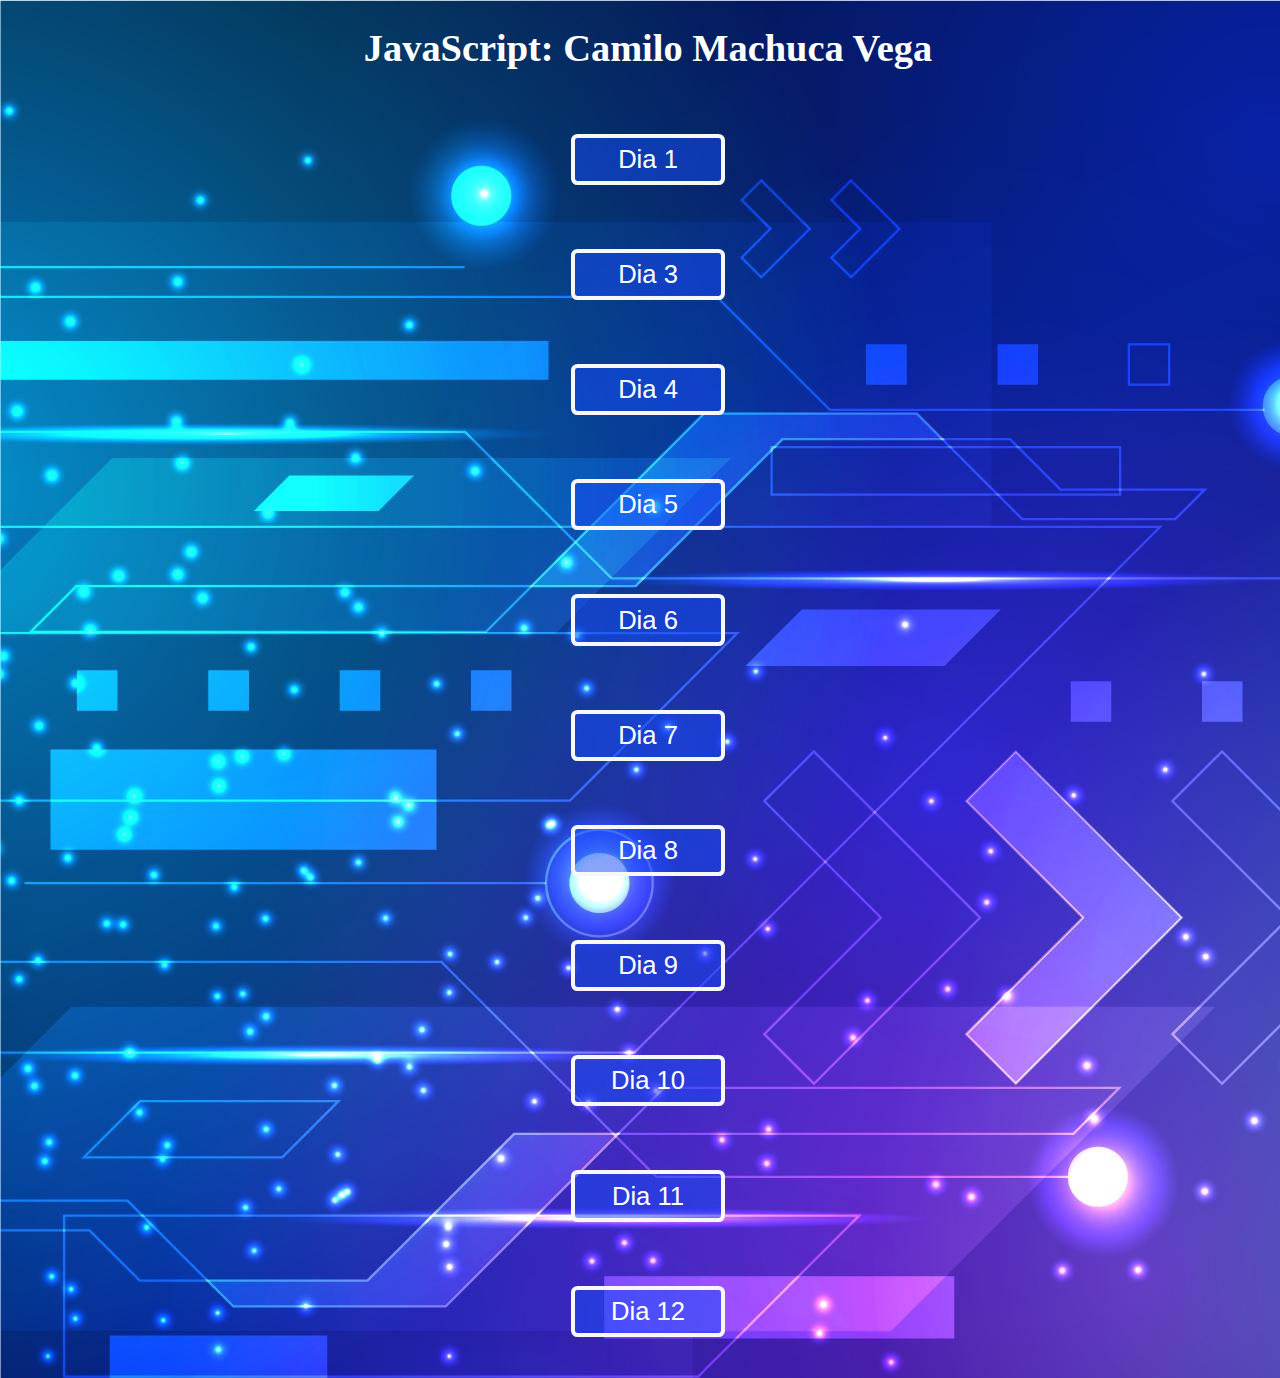
<file: index.html>
<!DOCTYPE html>
<html lang="en">
<head>
    <meta charset="UTF-8">
    <meta name="viewport" content="width=device-width, initial-scale=1.0">
    <title>Document</title>
    <link rel="stylesheet" href="style.css">
</head>
<body>

    <h1 id="Titulo">JavaScript: Camilo Machuca Vega</h1>
    <div class="contenedor">
    <button id="Dia1"><a href="./Dia1/index.html">Dia 1</a></button>
    <button id="Dia3"><a href="./Dia3/index.html">Dia 3</a></button>
    <button id="Dia4"><a href="./Dia4/index.html">Dia 4</a></button>
    <button id="Dia5"><a href="./Dia5/index.html">Dia 5</a></button>
    <button id="Dia6"><a href="./Dia6/index.html">Dia 6</a></button>
    <button id="Dia7"><a href="./Dia7/index.html">Dia 7</a></button>
    <button id="Dia8"><a href="./Dia8/index.html">Dia 8</a></button>
    <button id="Dia9"><a href="./Dia9/index.html">Dia 9</a></button>
    <button id="Dia10"><a href="./Dia10/index.html">Dia 10</a></button>    
    <button id="Dia11"><a href="./Dia11/index.html">Dia 11</a></button>    
    <button id="Dia12"><a href="./Dia12/index.html">Dia 12</a></button>    

    </div>
    <div id="mostrarDatos"></div>
    <div id="mostrarDatosImagen"></div>
    <div id="mostrarDatos3"></div>
    <div id="mostrarDatosImagen3"></div>
    <div id="mostrarDatos4"></div>
    <div id="mostrarDatosImagen4"></div>
    <div id="mostrarDatos5"></div>
    <div id="mostrarDatosImagen5"></div>
    <div id="mostrarDatos6"></div>
    <div id="mostrarDatosImagen6"></div>
    <div id="mostrarDatos7"></div>
    <div id="mostrarDatosImagen7"></div>
    <div id="mostrarDatos8"></div>
    <div id="mostrarDatosImagen8"></div>
    <div id="mostrarDatos9"></div>
    <div id="mostrarDatosImagen9"></div>
    <div id="mostrarDatos10"></div>
    <div id="mostrarDatosImagen10"></div>
    <div id="mostrarDatos11"></div>
    <div id="mostrarDatosImagen11"></div>
    <div id="mostrarDatos12"></div>
    <div id="mostrarDatosImagen12"></div>


</body>
<script src="script.js"></script>
</html>
</file>
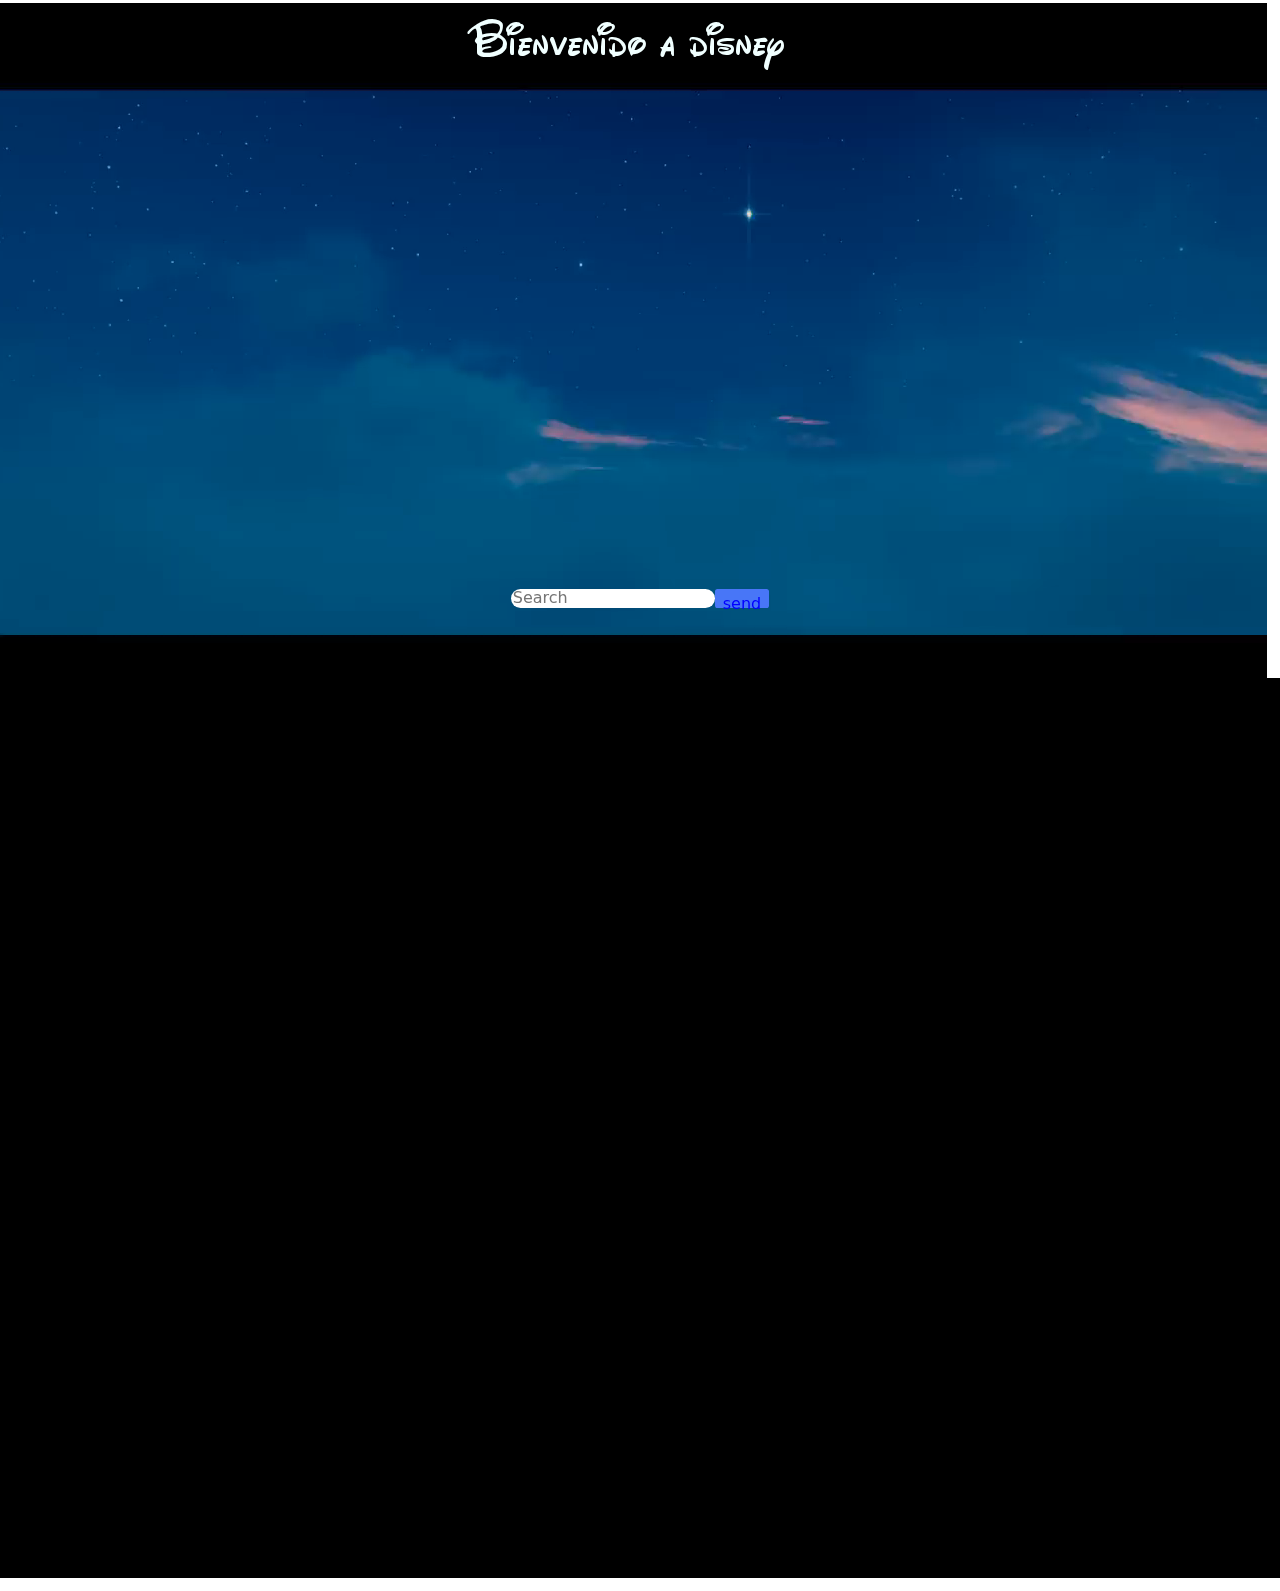
<file: Dia10/index.html>
<!DOCTYPE html>
<html lang="en">
<head>
    <meta charset="UTF-8">
    <meta name="viewport" content="width=device-width, initial-scale=1.0">
    <title>Document</title>
    <link rel="stylesheet" href="style.css">
    <link href="https://cdn.jsdelivr.net/npm/bootstrap@5.3.3/dist/css/bootstrap.min.css" rel="stylesheet" integrity="sha384-QWTKZyjpPEjISv5WaRU9OFeRpok6YctnYmDr5pNlyT2bRjXh0JMhjY6hW+ALEwIH" crossorigin="anonymous">
</head>
<body>
    <div class="contenedor">
        <p id="Titulo">Bienvenido a disney</p>
        <video id="videoo" src="videoplayback.mp4"muted autoplay loop></video>
    </div>
    <div class="contenedor2">
        
        <div class="CuadroBoton">
            <input class="casilla" type="text" placeholder="Search" aria-label="Search" id="idbusqueda">
            <button class="boton1" id="enviar" class="btn btn-outline-info">send </button>
        </div>
        <div  id="datoss"></div>
    </div>
    
    
</body>
<script src="./script.js"></script>
<script src="https://cdn.jsdelivr.net/npm/bootstrap@5.3.3/dist/js/bootstrap.bundle.min.js" integrity="sha384-YvpcrYf0tY3lHB60NNkmXc5s9fDVZLESaAA55NDzOxhy9GkcIdslK1eN7N6jIeHz" crossorigin="anonymous"></script>
</html>
</file>
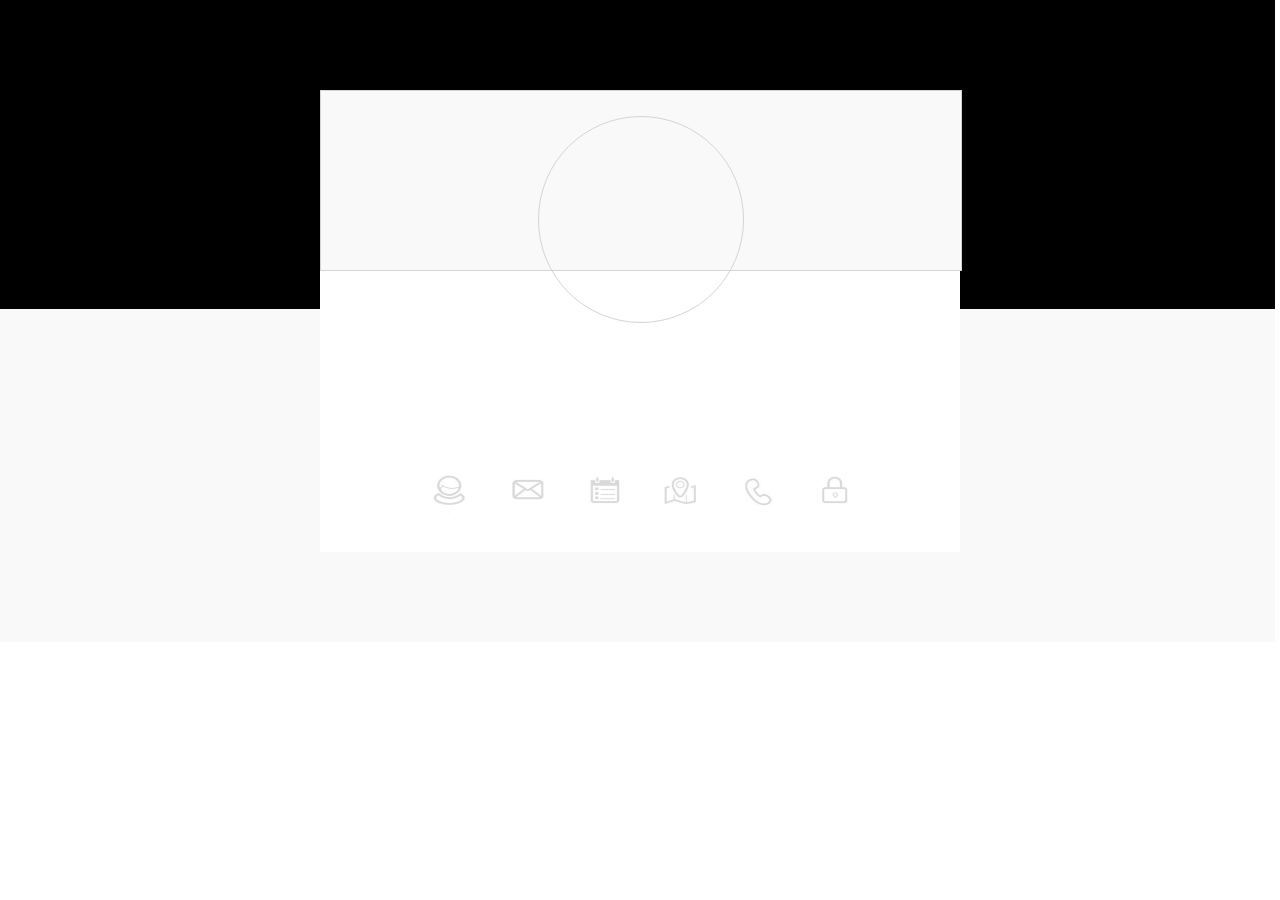
<file: Dia11/index.html>
<!DOCTYPE html>
<html lang="en">
<head>
    <meta charset="UTF-8">
    <meta name="viewport" content="width=device-width, initial-scale=1.0">
    <title>Document</title>
    <link rel="stylesheet" href="style.css">
</head>
<body>
    <div class="contenedorFondo">
    </div>
    <div class="contenedorFond2">
    </div>
    <div class="contenido">
    <div class="contenedor">
        <div class="circuloImagen">
            <div id="imagennn">
            </div>
        </div>
    </div>
    <div class="contenedor2">
        <div id="mostrarDatos"></div>
        <div id="mostrarDatos2"></div>
        <div id="mostrarDatos3"></div>
        <div id="mostrarDatos4"></div>
        <div id="mostrarDatos5"></div>
        <div id="mostrarDatos6"></div>


        <div class="contenidoBotones">
            <div id="boton1">
            <a href="">
            <img id="imagen1" class="imagen" src="./imagenes/Diseño sin título (7).png" alt="">
            </a>
            </div>
            <div id="boton2">
                <a href="">
                <img id="imagen2" class="imagen" src="./imagenes/Diseño sin título (8).png" alt="">
                </a>
            </div>
            <div id="boton3">
                <a href="">
                <img id="imagen3" class="imagen" src="./imagenes/Diseño sin título (9).png" alt="">
                </a>
            </div>
            <div id="boton4">
                <a href="">
                <img id="imagen4" class="imagen" src="./imagenes/Diseño sin título (10).png" alt="">
                </a>
            </div>
            <div id="boton5">
                <a href="">
                <img id="imagen5" class="imagen" src="./imagenes/Diseño sin título (11).png" alt="">
                </a>
            </div>
            <div id="boton6">
                <a href="">
                <img id="imagen6" class="imagen" src="./imagenes/Diseño sin título (6).png" alt="">
                </a>
            </div>



            
        </div>
    </div>
    </div>
    
    
    
</body>
<script src="./script.js"></script>
</html>
</file>
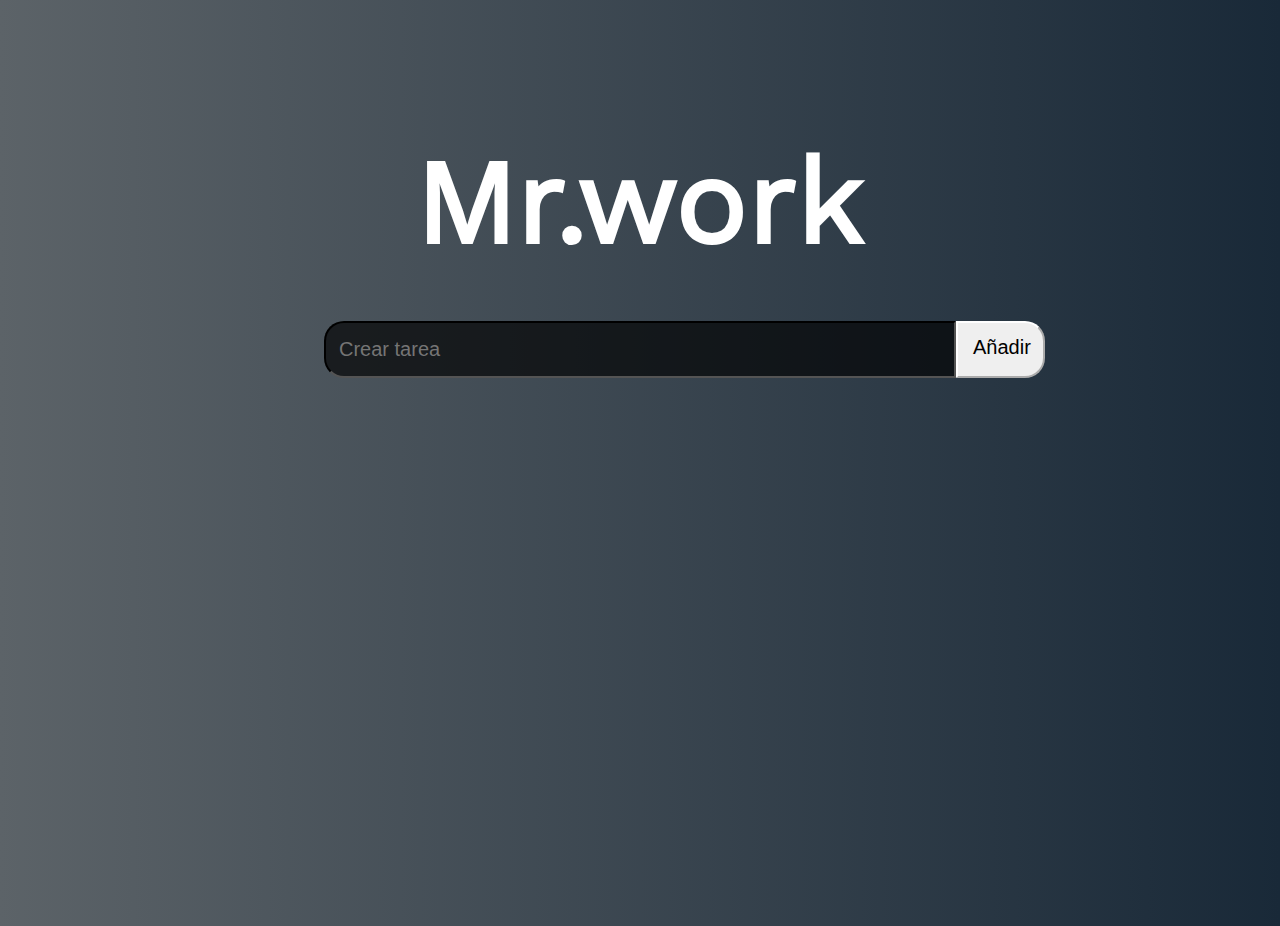
<file: Dia12/index.html>
<!DOCTYPE html>
<html lang="en">
<head>
    <meta charset="UTF-8">
    <meta name="viewport" content="width=device-width, initial-scale=1.0">
    <title>Document</title>
    <link rel="stylesheet" href="style/style.css">
</head>
<body>
    <article class="todito">
        <h1>Mr.work</h1>
        <div class="boton">
            <input type="text" id="taskInput" placeholder="Crear tarea">
            <button id="addTaskButton"> Añadir</button>
        </div>
    </article>
    <article class="opciones">
        
           
            

    </article>
    
</body>
<script src="./js/script.js"></script>
</html>
</file>
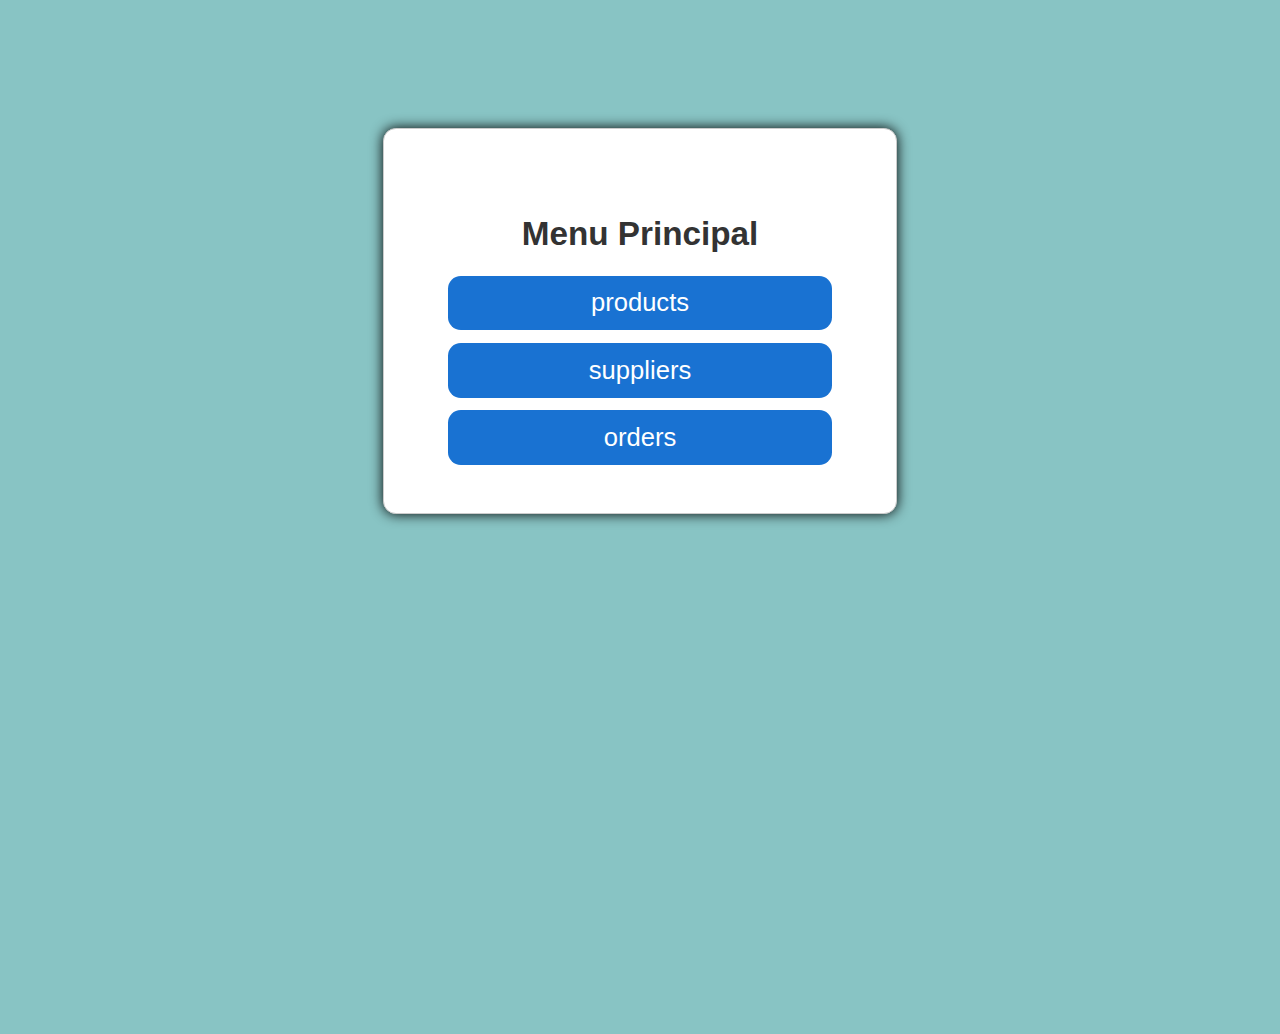
<file: Dia6/index.html>
<!DOCTYPE html>
<html lang="en">

<head>
    <meta charset="UTF-8">
    <meta name="viewport" content="width=device-width, initial-scale=1.0">
    <title>Document</title>
    <link rel="stylesheet" href="style.css">
</head>

<body>

    <div id="menuPrincipal">
        <div id="contenedor1">
            <h1>Menu Principal</h1>
            <button id="button1">products</button>
            <button id="button2">suppliers </button>
            <button id="button3">orders</button>
        </div>
    </div>
    <div id="menuProductsHtml"></div>
    <div id="NuevoProduct">
        <h1 id="titulo">Añadir nuevo Producto</h1>
        <label for="productId">Id:</label>
        <input type="number" id="productId">
        <label for="productName">Nombre:</label>
        <input type="text" id="productName">
        <label for="productCategory">Categoría:</label>
        <input type="text" id="productCategory">
        <label for="productPrice">Precio:</label>
        <input type="number" id="productPrice">
        <label for="productQuantity">Cantidad del producto:</label>
        <input type="number" id="productQuantity">
        <label for="productSupplierId"> Id del proveedor</label>
        <input type="number" id="productSupplierId">
        <button id="Añadirr">Añadir</button>
        <button id="Regresar">Regresar</button>

    </div>
    <div id="EliminarProducto" style="display: none;">
        <h2>Eliminar producto</h2>
        <label for="eliminarId">Ingrese el ID del producto que desea eliminar</label>
        <input type="number" id="eliminarId">
        <button id="Eliminarr">Eliminar</button>
        <button id="RegresarEliminar">Regresar</button>

    </div>
    <div id="output" style="display: none;"></div>
    <button id="RRegresarrr" style="display: none;">Regresar</button>

    <div id="menuSupplierHtml2"></div>
    <div id="NuevoProduct2"style="display:none;" >
        <h1 id="titulo">Añadir nuevo supplier</h1>
        <label for="productId2">Id:</label>
        <input type="number" id="productId2">
        <label for="productName2">Nombre:</label>
        <input type="text" id="productName2">
        <label for="supplierPhone">Phone:</label>
        <input type="text" id="supplierPhone">
        <label for="supplierEmail">Email:</label>
        <input type="text" id="supplierEmail">
        <label for="supplierAddres">Addres:</label>
        <input type="text" id="supplierAddres">
        <button id="Añadirr2">Añadir</button>
        <button id="Regresar2">Regresar</button>

    </div>
    <div id="EliminarProducto2" style="display: none;">
        <h2>Eliminar Supplier</h2>
        <label for="eliminarId2">Ingrese el ID del supplier que desea eliminar</label>
        <input type="number" id="eliminarId2">
        <button id="Eliminarr2">Eliminar</button>
        <button id="RegresarEliminar2">Regresar</button>

    </div>
    <div id="output2" style="display: none;"></div>
    <button id="RRegresarrr2" style="display: none;">Regresar</button>

    <div id="menuSupplierHtml3"></div>
    <div id="NuevoProduct3"style="display:none;" >
        <h1 id="titulo">Añadir nuevo orders</h1>
        <label for="productId3">Order Id:</label>
        <input type="number" id="productId3">
        <label for="OrdersProductID">Product ID:</label>
        <input type="number" id="OrdersProductID">
        <label for="OrdersQuantity">Quantity:</label>
        <input type="number" id="OrdersQuantity">
        <label for="OrdersData">'Order Data:</label>
        <input type="text" id="OrdersData">
        <label for="OrdersStatus">Status:</label>
        <input type="text" id="OrdersStatus">
        <button id="Añadirr3">Añadir</button>
        <button id="Regresar3">Regresar</button>

    </div>
    <div id="EliminarProducto3" style="display: none;">
        <h2>Eliminar orders</h2>
        <label for="eliminarId3">Ingrese el ID del orders que desea eliminar</label>
        <input type="number" id="eliminarId3">
        <button id="Eliminarr3">Eliminar</button>
        <button id="RegresarEliminar3">Regresar</button>

    </div>
    <div id="output3" style="display: none;"></div>
    <button id="RRegresarrr3" style="display: none;">Regresar</button>
    
    
    
    




</body>
<script src="./script.js"></script>

</html>
</file>
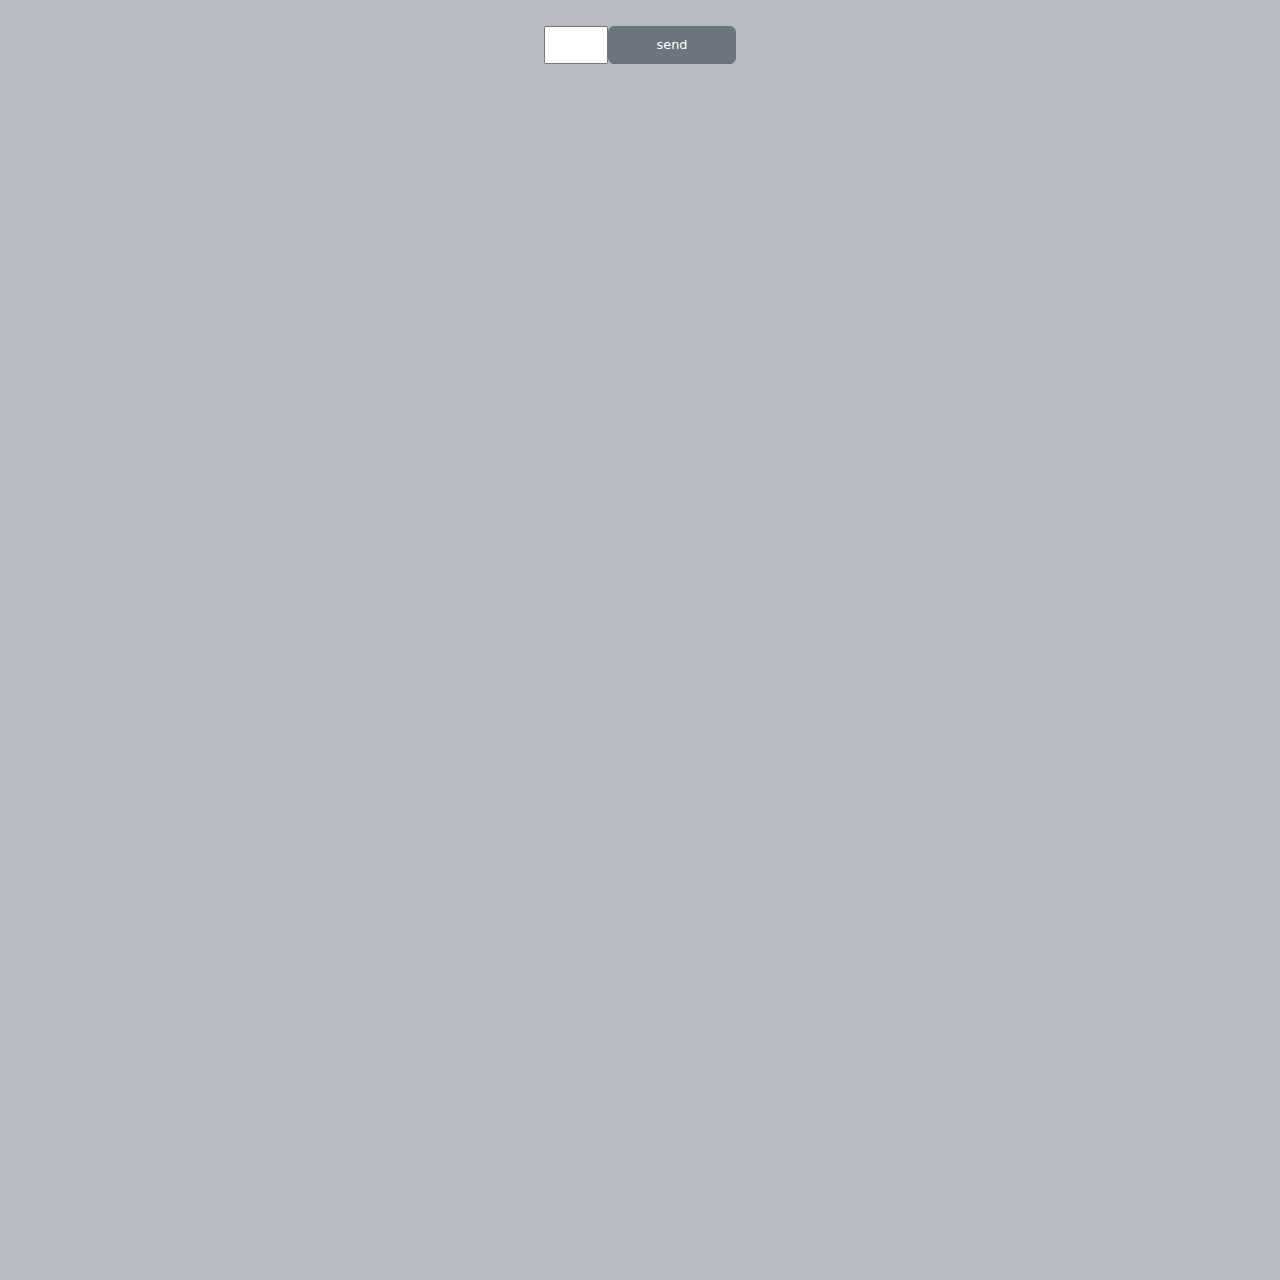
<file: Dia7/index.html>
<!DOCTYPE html>
<html lang="en">

<head>
    <meta charset="UTF-8">
    <meta name="viewport" content="width=device-width, initial-scale=1.0">
    <title>Document</title>
    <link rel="stylesheet" href="style.css">
    <link href="https://cdn.jsdelivr.net/npm/bootstrap@5.3.3/dist/css/bootstrap.min.css" rel="stylesheet"
        integrity="sha384-QWTKZyjpPEjISv5WaRU9OFeRpok6YctnYmDr5pNlyT2bRjXh0JMhjY6hW+ALEwIH" crossorigin="anonymous">
</head>

<body>
    <div class="contenedor">
        <div class="CuadroBoton">
            <input class="casilla" type="text" id="idbusqueda">
            <button class="btn btn-secondary" id="enviar">send </button>
        </div>
        <div id="datoss" >
            
        </div>
        
    </div>
    
</body>
<script src="https://cdn.jsdelivr.net/npm/bootstrap@5.3.3/dist/js/bootstrap.bundle.min.js"
    integrity="sha384-YvpcrYf0tY3lHB60NNkmXc5s9fDVZLESaAA55NDzOxhy9GkcIdslK1eN7N6jIeHz"
    crossorigin="anonymous"></script>
<script src="./script.js"></script>

</html>
</file>
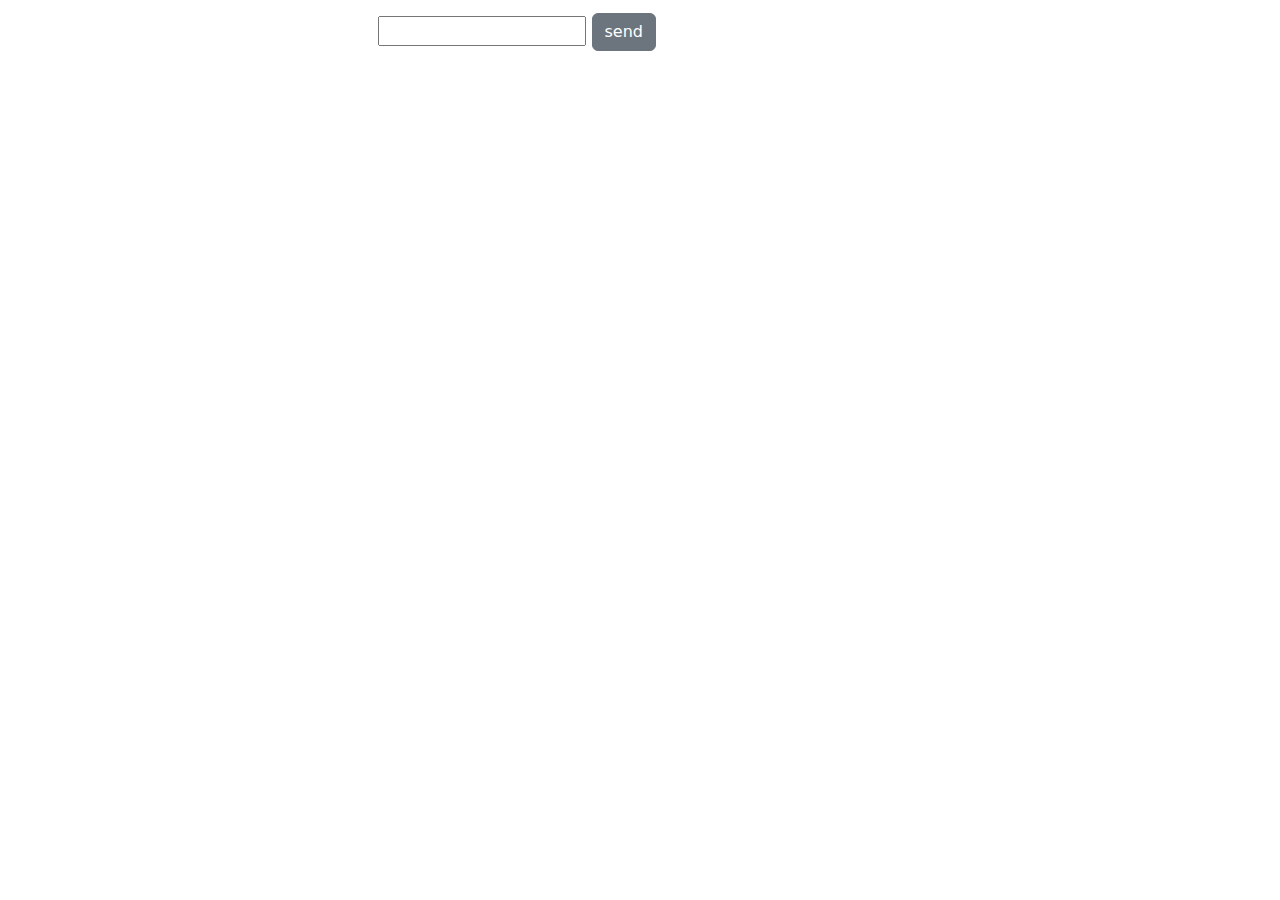
<file: Dia8/index.html>
<!DOCTYPE html>
<html lang="en">
<head>
    <meta charset="UTF-8">
    <meta name="viewport" content="width=device-width, initial-scale=1.0">
    <title>Document</title>
    <link rel="stylesheet" href="style.css">
    <link href="https://cdn.jsdelivr.net/npm/bootstrap@5.3.3/dist/css/bootstrap.min.css" rel="stylesheet" integrity="sha384-QWTKZyjpPEjISv5WaRU9OFeRpok6YctnYmDr5pNlyT2bRjXh0JMhjY6hW+ALEwIH" crossorigin="anonymous">
</head>
<body>
    <div class="container">
        <div class="CuadroBoton">
            <input class="casilla" type="text" id="idbusqueda">
            <button class="btn btn-secondary" id="enviar">send </button>
        </div>
    <div id="datoss" ></div>
    </div>
    
    
</body>
<script src="https://cdn.jsdelivr.net/npm/bootstrap@5.3.3/dist/js/bootstrap.bundle.min.js" integrity="sha384-YvpcrYf0tY3lHB60NNkmXc5s9fDVZLESaAA55NDzOxhy9GkcIdslK1eN7N6jIeHz" crossorigin="anonymous"></script>
<script src="./script.js"></script>
</html>
</file>
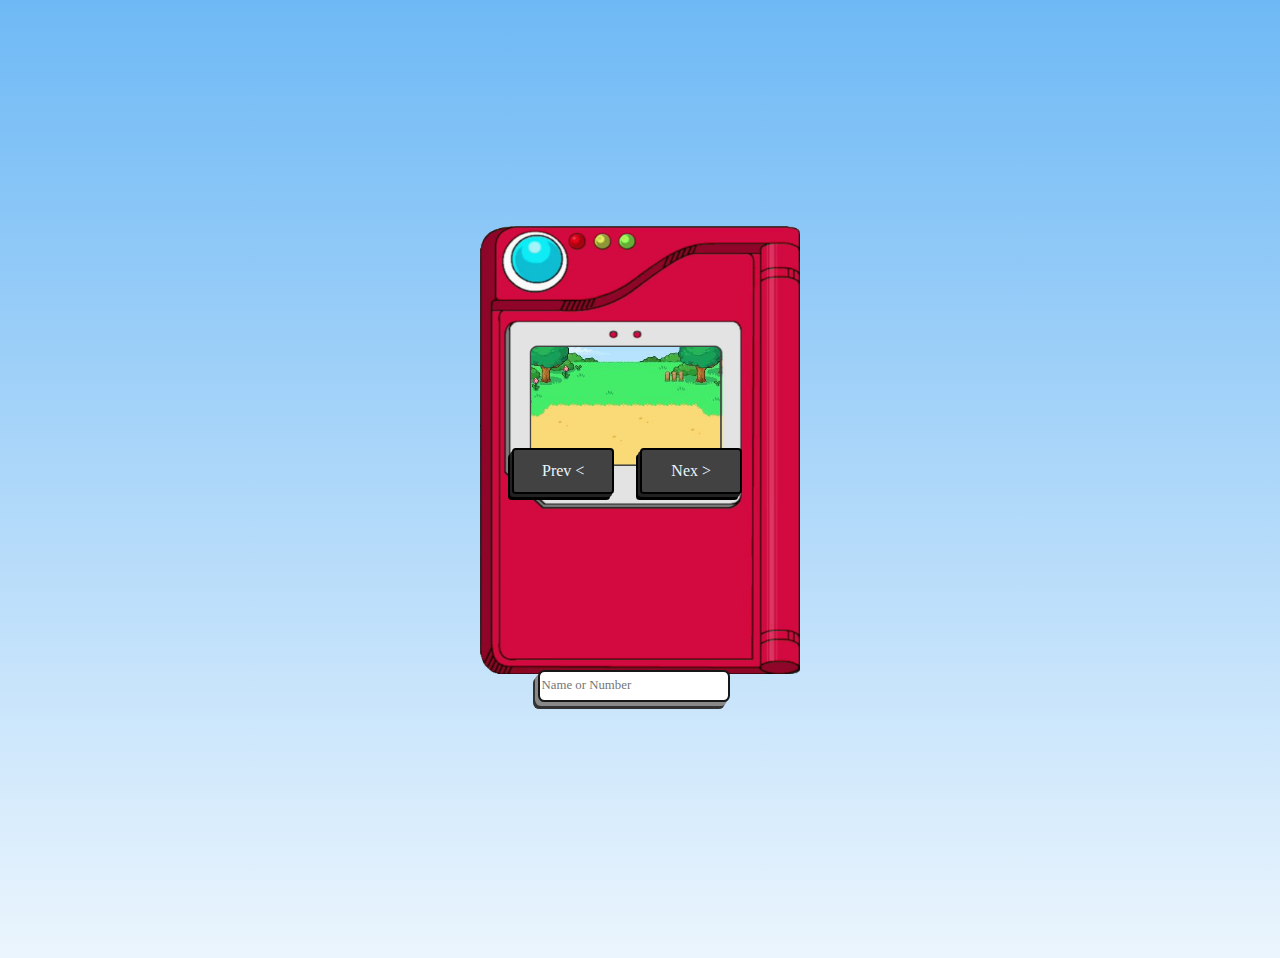
<file: Dia9/index.html>
<!DOCTYPE html>
<html lang="en">
<head>
    <meta charset="UTF-8">
    <meta name="viewport" content="width=device-width, initial-scale=1.0">
    <title>Document</title>
    <link href="https://cdn.jsdelivr.net/npm/bootstrap@5.3.3/dist/css/bootstrap.min.css" rel="stylesheet" integrity="sha384-QWTKZyjpPEjISv5WaRU9OFeRpok6YctnYmDr5pNlyT2bRjXh0JMhjY6hW+ALEwIH" crossorigin="anonymous">
    <link rel="stylesheet" href="style.css">
</head>
<body>

    <div class="contenedor">
    <img id="imagen" src="./pokedex.png" alt="">
    <div class="contenedorboton">
    <button id="anterior" >Prev <</button> 
    <button id="siguiente" >Nex > </button>    </div>
    </div>

    <div id="datoss"></div>
    <input  class="casilla" type="number" id="idbusqueda" placeholder="Name or Number">
    
    
    

</body>
<script src="https://cdn.jsdelivr.net/npm/bootstrap@5.3.3/dist/js/bootstrap.bundle.min.js" integrity="sha384-YvpcrYf0tY3lHB60NNkmXc5s9fDVZLESaAA55NDzOxhy9GkcIdslK1eN7N6jIeHz" crossorigin="anonymous"></script>
<script src="./script.js"></script>
</html>
</file>
<file: style.css>
body{
    background-image: url(imagenes/6106991.jpg);
    width: 100vw;
    height: 105vw;
}
button{
    border-radius: 0.5vw;
    background-color: rgba(24, 76, 245, 0.514);
    width: 12vw;
    height: 4vw;
    color: brown;
    font-size: 2vw;
    border:solid 4px rgb(247, 247, 247) ;
    font-family: 'Gill Sans', 'Gill Sans MT', Calibri, 'Trebuchet MS', sans-serif;
}
button:hover{
    width: 15vw;
    height: 5vw;
    background-color: rgba(5, 32, 119, 0.845);

}
.contenedor{
    position: relative;

    margin: 5vw;
    display: flex;
    text-align: center;
    align-items: center;
    gap: 5vw;
    flex-direction: column;
    
}
#Titulo{
    position: relative;
    color: white;
    font-size: 3vw;
    text-align: center;
    font-family: Georgia, 'Times New Roman', Times, serif;
    animation: tituloo 2s infinite;
}
@keyframes tituloo{
    0%,20%,50%,80%,100%{
        transform: translateY(0);
    }
    40%{
        transform: translateY(-20px);
    }
    60%{
        transform: translateY(-10px);
    }
}
a{
    text-decoration-line: none;
    color: #fff;

    
}
#imagen1{
    position: relative;
    left: 10vw;
    width: 15vw;
    height: 10vw;
    border-radius: 1vw;
    border: 4px solid rgba(24, 76, 245, 0.826);
    animation: imaagen 2s forwards;


}
#mostrarDatos{
    display: flex;
    flex-direction: column;
    position: absolute;
    left: 61vw;
    width: 38vw;
    height: 6vw;
    top: 9vw;
    overflow: hidden;
    border: 3px solid rgba(24, 76, 245, 0.826);
    background-color: rgb(31, 58, 147);
    transform: skew(20deg);
    
}
#mostrarDatosImagen{
    display: flex;
    flex-direction: column;
    position: absolute;
    left: 15vw;
    width: 30vw;
    height: 10vw;
    top: 7vw;
    overflow: hidden;
    
}


@keyframes imaagen{
    0%{
        transform: translateX(-100%);
        opacity: 0;
    }
    100%{
        transform: translateX(0);
        opacity: 1;
    }
}
#Texto{
    color: white;
    font-size: 1.5vw;
    font-family:  'Open Sans', 'Helvetica Neue', sans-serif;
    animation: texxto 2s forwards;
}
@keyframes texxto{
    0%{
        transform: translateX(100%);
        opacity: 0;
    }
    100%{
        transform: translateX(0);
        opacity: 1;
    }
}

#mostrarDatos3{
    display: flex;
    flex-direction: column;
    position: absolute;
    left: 61vw;
    width: 38vw;
    height: 6vw;
    top: 18vw;
    overflow: hidden;
    border: 3px solid rgba(24, 76, 245, 0.826);
    background-color: rgb(31, 58, 147);
    transform: skew(20deg);
}
#mostrarDatosImagen3{

    display: flex;
    flex-direction: column;
    position: absolute;
    left: 15vw;
    width: 30vw;
    height: 10vw;
    top: 16vw;
    overflow: hidden;
    
}
#mostrarDatos3 #Texto{
    color: white;
}
#mostrarDatos4{
    display: flex;
    flex-direction: column;
    position: absolute;
    left: 61vw;
    width: 38vw;
    height: 6vw;
    top: 27vw;
    overflow: hidden;
    border: 3px solid rgba(24, 76, 245, 0.826);
    background-color: rgb(31, 58, 147);
    transform: skew(20deg);
    
}
#mostrarDatosImagen4{

    display: flex;
    flex-direction: column;
    position: absolute;
    left: 15vw;
    width: 30vw;
    height: 10vw;
    top: 25vw;
    overflow: hidden;
    
}
#mostrarDatos4 #Texto{
    color: white;
}
#mostrarDatos5{
    display: flex;
    flex-direction: column;
    position: absolute;
    left: 61vw;
    width: 38vw;
    height: 6vw;
    top: 36.5vw;
    overflow: hidden;
    border: 3px solid rgba(24, 76, 245, 0.826);
    background-color: rgb(31, 58, 147);
    transform: skew(20deg);
    
}
#mostrarDatosImagen5{

    display: flex;
    flex-direction: column;
    position: absolute;
    left: 15vw;
    width: 30vw;
    height: 10vw;
    top: 34vw;
    overflow: hidden;
    
}
#mostrarDatos6{
    display: flex;
    flex-direction: column;
    position: absolute;
    left: 61vw;
    width: 38vw;
    height: 6vw;
    top: 45.2vw;
    overflow: hidden;
    border: 3px solid rgba(24, 76, 245, 0.826);
    background-color: rgb(31, 58, 147);
    transform: skew(20deg);

}
#mostrarDatosImagen6{
    display: flex;
    flex-direction: column;
    position: absolute;
    left: 15vw;
    width: 30vw;
    height: 10vw;
    top: 43.5vw;
    overflow: hidden;
    
}
#mostrarDatos7{
    display: flex;
    flex-direction: column;
    position: absolute;
    left: 61vw;
    width: 38vw;
    height: 6vw;
    top: 54vw;
    overflow: hidden;
    border: 3px solid rgba(24, 76, 245, 0.826);
    background-color: rgb(31, 58, 147);
    transform: skew(20deg);
    
}
#mostrarDatosImagen7{

    display: flex;
    flex-direction: column;
    position: absolute;
    left: 15vw;
    width: 30vw;
    height: 10vw;
    top: 53vw;
    overflow: hidden;
    
}
#mostrarDatos8{
    display: flex;
    flex-direction: column;
    position: absolute;
    left: 61vw;
    width: 38vw;
    height: 6vw;
    top: 63vw;
    overflow: hidden;
    border: 3px solid rgba(24, 76, 245, 0.826);
    background-color: rgb(31, 58, 147);
    transform: skew(20deg);
    
}
#mostrarDatosImagen8{
    
    display: flex;
    flex-direction: column;
    position: absolute;
    left: 15vw;
    width: 30vw;
    height: 10vw;
    top: 61vw;
    overflow: hidden;
    
}
#mostrarDatos9{
    display: flex;
    flex-direction: column;
    position: absolute;
    left: 61vw;
    width: 38vw;
    height: 6vw;
    top: 72.5vw;
    overflow: hidden;
    border: 3px solid rgba(24, 76, 245, 0.826);
    background-color: rgb(31, 58, 147);
    transform: skew(20deg);
    
}
#mostrarDatosImagen9{

    display: flex;
    flex-direction: column;
    position: absolute;
    left: 15vw;
    width: 30vw;
    height: 10vw;
    top: 70vw;
    overflow: hidden;
    
}
#mostrarDatos10{
    display: flex;
    flex-direction: column;
    position: absolute;
    left: 61vw;
    width: 38vw;
    height: 6vw;
    top: 81vw;
    overflow: hidden;
    border: 3px solid rgba(24, 76, 245, 0.826);
    background-color: rgb(31, 58, 147);
    transform: skew(20deg);
    
}
#mostrarDatosImagen10{

    display: flex;
    flex-direction: column;
    position: absolute;
    left: 15vw;
    width: 30vw;
    height: 10vw;
    top: 79vw;
    overflow: hidden;
    
}
#mostrarDatos11{
    display: flex;
    flex-direction: column;
    position: absolute;
    left: 61vw;
    width: 38vw;
    height: 6vw;
    top: 90vw;
    overflow: hidden;
    border: 3px solid rgba(24, 76, 245, 0.826);
    background-color: rgb(31, 58, 147);
    transform: skew(20deg);
    
}
#mostrarDatosImagen11{

    display: flex;
    flex-direction: column;
    position: absolute;
    left: 15vw;
    width: 30vw;
    height: 10vw;
    top: 88vw;
    overflow: hidden;
    
}
#mostrarDatos12{
    display: flex;
    flex-direction: column;
    position: absolute;
    left: 61vw;
    width: 38vw;
    height: 6vw;
    top: 99vw;
    overflow: hidden;
    border: 3px solid rgba(24, 76, 245, 0.826);
    background-color: rgb(31, 58, 147);
    transform: skew(20deg);
    
}
#mostrarDatosImagen12{

    display: flex;
    flex-direction: column;
    position: absolute;
    left: 15vw;
    width: 30vw;
    height: 10vw;
    top: 97vw;
    overflow: hidden;
    
}
</file>
<file: Dia10/style.css>
@font-face {
    font-family: fuente;
    src: url(waltograph42.ttf);
}

.contenedor{
    position: relative;
    top: -6vw;
    margin: -1vw;
    background-size: cover;
    background-repeat: no-repeat;
    width: 100vw;
    height: 55vw;
}
.CuadroBoton{
    border-radius: 2vw;
    display: flex;
    justify-content: center;
    position: relative;
    top: -7vw;
    height: 1.5vw;

}
#datoss{
    font-size: 2vw;
    color: aliceblue ;
    display: flex;
    align-items: center;
    justify-content: center;
    flex-direction: column;
    font-family: fuente;
    position: relative;
    left: 30vw;
    top: 6vw;
    height: 34vw;
    
}
#imagen{
    width: 30vw;
    height: 30vw;
    mask-image: linear-gradient(
        black 80%, 
        transparent
    );
    border-radius: 1vw;
}

.boton1{
    background-color: rgb(72, 118, 247);
    border: 2px solid rgb(72, 118, 247);
    border-radius: 0.2vw;
    color: blue;
}
.casilla{
    border-radius: 1vw;
    border:azure;
}
.contenedor2{
    width: 100vw;
    height:100vh;
    background-color: black;
    
}
#videoo{
    width: 100%;
}
#Titulo{
    color: azure;
    font-size: 4vw;
    font-family: fuente;
    display: flex;
    justify-content: center;
    position: relative;
    top: 7vw;
    
}
#Idd{
    position: relative;
    left: -50vw;
    top: -30vw;
}
#Personajes{
    position: relative;
    left: -50vw;
    top: -30vw;
}
#Create{
    position: relative;
    left: -50vw;
    top: -30vw;
}
#VideoGames{
    position: relative;
    left: -50vw;
    top: -30vw;
}
#Cortos{
    position: relative;
    left: -50vw;
    top: -30vw;
}
</file>
<file: Dia11/style.css>
@font-face {
    font-family: fuente;
    src: url(./imagenes/accord-alternate-regular.otf);
}

.contenedor{
    display: flex;
    justify-content: center;
    background-color: #f9f9f9;
    width: 50vw;
    border: solid 1px #d4d4d4;
    height: 14vw;
}
.contenedor2{
    background-color:#fff;
    width: 50vw;
    height: 22vw;
}
.circuloImagen{
    display: flex;
    justify-content: center;
    text-align: center;
    border-radius: 50vw;
    width: 16vw;
    height: 16vw;
    border: solid 1px #d4d4d4;
    position: relative;
    top: 2vw;
    

}
.contenedorFondo{
    width: 100vw;
    height: 25.5vw;
    background-color: black;
    margin: -1vw;
}
.contenedorFond2{
    position: relative;
    width: 100vw;
    height: 26vw;
    background-color: #f9f9f9;
    margin: -1vw;
}
.contenido{
    position: absolute;
    left: 25vw;
    top: 7vw;
}

.imagen{
    position: relative;
    top: 0.4vw;
    width: 4.2vw;
    height: 7.5vw;
    transition: 0.5s;
}
.imagenVerde{
    position: relative;
    top: -3vw;
    width: 4.2vw;
    height: 7.5vw;
}


.contenidoBotones{
    display: flex;
    position: relative;
    align-items: center;
    justify-content: center;
    top: 15vw;
    gap: 2vw;
}
#boton1{
    height: 4vw;
    width: 4vw;
    overflow: hidden;
}
#boton2{
    height: 4vw;
    width: 4vw;
    overflow: hidden;
}
#boton3{
    height: 3.7vw;
    width: 4vw;
    overflow: hidden;
}
#boton4{
    height: 4vw;
    width: 4vw;
    overflow: hidden;
}
#boton5{
    height: 4vw;
    width: 4vw;
    overflow: hidden;
}
#boton6{
    height: 4vw;
    width: 4vw;
    overflow: hidden;
}
#mostrarDatos{
    overflow: hidden;
    display: flex;
    text-align: center;
    flex-direction: column;
    top: 18vw;
    position: absolute;
    width: 50vw;
    height: 7vw;
    font-size: 1.5vw;
    font-family: fuente;
}
#mostrarDatos b{
    font-size: 2vw;
    font-family: fuente;

}
#mostrarDatos2{
    overflow: hidden;
    display: flex;
    text-align: center;
    flex-direction: column;
    top: 18vw;
    position: absolute;
    width: 50vw;
    height: 7vw;
    font-size: 1.5vw;
    font-family: fuente;

}
#mostrarDatos2 b{
    font-size: 2vw;
    font-family: fuente;

}
#mostrarDatos3{
    overflow: hidden;
    display: flex;
    text-align: center;
    flex-direction: column;
    top: 18vw;
    position: absolute;
    width: 50vw;
    height: 7vw;
    font-size: 1.5vw;
    font-family: fuente;

}
#mostrarDatos3 b{
    font-size: 2vw;
    font-family: fuente;

}
#mostrarDatos4{
    overflow: hidden;
    display: flex;
    text-align: center;
    flex-direction: column;
    top: 18vw;
    position: absolute;
    width: 50vw;
    height: 7vw;
    font-size: 1.5vw;
    font-family: fuente;

}
#mostrarDatos4 b{
    font-size: 2vw;
    font-family: fuente;

}
#mostrarDatos5{
    overflow: hidden;
    display: flex;
    text-align: center;
    flex-direction: column;
    top: 18vw;
    position: absolute;
    width: 50vw;
    height: 7vw;
    font-size: 1.5vw;
    font-family: fuente;

}
#mostrarDatos5 b{
    font-size: 2vw;
    font-family: fuente;

}
#mostrarDatos6{
    overflow: hidden;
    display: flex;
    text-align: center;
    flex-direction: column;
    top: 18vw;
    position: absolute;
    width: 50vw;
    height: 7vw;
    font-size: 1.5vw;
    font-family: fuente;

}
#mostrarDatos6 b{
    font-size: 2vw;
    font-family: fuente;

}
#imagennn{
    position: relative;
    top: 1.5%;
    border-radius: 50vw;
    width: 15vw;
    height: 15vw;
}
p{
    color: #999999;
}
</file>
<file: Dia12/style/style.css>
@font-face {
    font-family: "titulo";
    src: url(../storage/font/WorkSans-Regular.ttf);
}
*{
    padding: 0;
    margin: 0;
    box-sizing: border-box;
}
body{
    background: linear-gradient(to right, #5c6368, #192938);
}

h1{
    margin-top: 130px;
    margin-bottom: 50px;
    color: white;
    font-family: "titulo", sans-serif;
    font-size: 120px;
}

.todito{
    display: flex;
    flex-direction: column;
    align-items: center;
    height: 40vh;
    width: 100%;
}
input{
    position: relative;
    font-size: 20px;
    color: white;
    border-color: black;
    background-color: rgba(0,0,0,0.66);
    border-top-left-radius: 20px;
    border-bottom-left-radius: 20px;
    padding-top: 15px;
    padding-bottom: 15px;
    padding-left: 13px;
    padding-right: 350px;
}
button{
    position: absolute;
    font-size: 20px;
    border-color: white;
    border-top-right-radius: 20px;
    border-bottom-right-radius: 20px;
    padding-top: 13px;
    padding-bottom: 17px;
    padding-left: 15px;
    padding-right: 12px;
}
.terminado img{
    margin-left: 20px;
    margin-right: 10px;
    width: 20px;
}

.capsulanegativa{
    padding-top: 3px;
    padding-bottom: 3px;
    padding-left: 5px;
    padding-right: 5px;
    display: flex;
    color: white;
    background-color: black;
    border-radius: 30px;
    max-width: 80%;


}
.botonesnegativo{
    display: flex;
}
.opciones{
    gap: 20px;
    margin-top: 70px;
    overflow-y: scroll;
    height: calc(84vh - 260px);
    display: flex;
    flex-direction: column;
    align-items: center;

}
.terminadonegativo img{
    width: 50px;
    background-color: white;
    border-radius: 100%;
    margin-right: 8px;
    margin-left: 20px;
    
}

.eliminadonegativo img{
    width: 50px;
    background-color: white;
    border-radius: 100%;
}
.infotextnegativo{
    margin-top: 10px;
    font-size: 30px;
    text-decoration: line-through;
    opacity: 50%;
}


.capsula{
    padding-top: 3px;
    padding-bottom: 3px;
    padding-left: 5px;
    padding-right: 5px;
    display: flex;
    color: white;
    background-color: black;
    border-radius: 30px;
    max-width: 80%;
}

.infotext p{
    margin-top: 10px;
    font-size: 30px;
}

.botones{
    display: flex;
}
.terminado img{
    width: 50px;
    background-color: white;
    border-radius: 100%;
    margin-right: 8px;
    margin-left: 20px;
    
}

.eliminado img{
    width: 50px;
    background-color: white;
    border-radius: 100%;
}
</file>
<file: Dia6/style.css>
body{
    font-family: Arial, Helvetica, sans-serif;
    background-color: rgb(136, 196, 196);
    text-align: center;
    overflow: hidden;

}
#contenedor1{
    background-color: #ffffff;
    border: 1px solid #ccc;
    padding: 5vw;
    margin: 10vw auto;
    width: 30vw;
    height: 20vw;
    border-radius: 1vw;
    box-shadow: 0vw 0vw 1vw rgb(0, 0, 0.1);
    font-size: 1.3vw;
}
#contenedor1 h1{
    color: #333;
}
#contenedor1 button{
    display: block;
    width: 100%;
    padding: 1vw;
    margin: 1vw 0;
    border: none;
    border-radius: 1vw;
    background-color: #1972d2;
    color: white;
    font-size: 2vw;
    cursor: pointer;
}
#contenedor1 button:hover{
    background-color: #08407d;
}
#contenedor2 button:hover{
    background-color: #08407d;
}
#menuProductsHtml{
    width: 30vw;
    height: 30vw;
    font-size: 1.5vw;


}
#menuSupplierHtml2{
    position:absolute;
    top: 0vw;
    display: flex;
    align-items: center;
    justify-content: center;
    text-align: center;
    width: 30vw;
    height: 30vw;
    font-size: 1.5vw;
}
#menuSupplierHtml3{
    position:absolute;
    top: 0vw;
    display: flex;
    align-items: center;
    justify-content: center;
    text-align: center;
    width: 30vw;
    height: 30vw;
    font-size: 1.5vw;
}
#contenedor2{
    position: relative;
    left: 35vw;
    top: 5vw;
    background-color: #ffffff;
    border: 1px solid #ccc;
    padding: 20px;
    margin: 50px auto;
    width: 30vw;
    height: 30vw;
    border-radius: 1vw;
    box-shadow: 0px 0px 1vw rgb(0, 0, 0.1);
}
#contenedor2 button{
    display: block;
    width: 100%;
    padding: 0.8vw;
    margin: 1vw 0;
    border: none;
    border-radius: 1vw;
    background-color: #1972d2;
    color: white;
    font-size: 2vw;
    cursor: pointer;
}
#MostrarProductos{
    display: flex;
    
    border: 2px solid rgb(45, 7, 181);
    color: black;
    margin: 1vw;
    height: 3vw;
    width: 75vw;
    gap: 5vw;
    font-size: 1vw;

    
}
#RRegresarrr{
    position: absolute;
    top: 4vw;
    left: 82vw;
    background-color: #1972d2;
    width: 10vw;
    height: 3vw;
    color: #ffffff;
    border: none;
    font-size: 1.5vw;
    border-radius: 0.5vw;
}
#Añadirr{
    position: relative;
    left: -3vw;
    background-color: #1972d2;
    width: 10vw;
    height: 2vw;
    color: #ffffff;
    border: none;
    font-size: 1.5vw;
    border-radius: 0.5vw;
}
#Regresar{
    position: relative;
    left: 8vw;
    top: -2vw;
    background-color: #1972d2;
    width: 10vw;
    height: 2vw;
    color: #ffffff;
    border: none;
    font-size: 1.5vw;
    border-radius: 0.5vw;
}
#NuevoProduct{
    position: relative;
    left: 35vw;
    display: flex;
    justify-content: center;
    align-items: center;
    text-align: center;
    width: 20vw;
    margin: 1vw;
    font-size: 1.5vw;
    
  
}
#NuevoProduct input{
    width: 20vw;
    height: 2vw;
    margin: 1vw;
    font-size: 2vw;
}
#NuevoProduct label{
    position: relative;
    display: flex;
    justify-content: center;
    left: 1.5vw;
    
} 
#titulo{
    position: relative;
    left: -7.5vw;
    width: 40vw;
}
#EliminarProducto{
    font-size: 2vw;
    flex-direction: column;

}
#EliminarProducto input{
    width: 5vw;
    height: 2vw;
    position: relative;
    top: -0.2vw;
    font-size: 1.5vw;
    
}
#EliminarProducto button{
    justify-content: center;
    align-items: center;
    text-align: center;
    width: 7vw;
    height: 3vw;
    border-radius: 1vw;
    font-size: 1vw;
    background-color: #1972d2;
    border: none;
}

#RegresarEliminar{
    width: 7vw;
    height: 3vw;
    border-radius: 1vw;
    font-size: 1vw;
    background-color: #1972d2;
    border: none;
}

#MostrarProductos2{
    display: flex;
    position: relative;
    top: 0vw;
    border: 2px solid rgb(45, 7, 181);
    color: black;
    margin: 1vw;
    height: 3vw;
    width: 78vw;
    gap: 5vw;
    font-size: 1vw;

    
}
#RRegresarrr2{
    position: absolute;
    top: 4vw;
    left: 82vw;
    background-color: #1972d2;
    width: 10vw;
    height: 3vw;
    color: #ffffff;
    border: none;
    font-size: 1.5vw;
    border-radius: 0.5vw;
}
#Añadirr2{
    position: relative;
    left: -3vw;
    background-color: #1972d2;
    width: 10vw;
    height: 2vw;
    color: #ffffff;
    border: none;
    font-size: 1.5vw;
    border-radius: 0.5vw;
}
#Regresar2{
    position: relative;
    top: -2vw;
    left: 8vw;
    background-color: #1972d2;
    width: 10vw;
    height: 2vw;
    color: #ffffff;
    border: none;
    font-size: 1.5vw;
    border-radius: 0.5vw;
}
#NuevoProduct2{
    position: absolute;
    left: 35vw;
    top: 0vw;
    display: flex;
    justify-content: center;
    align-items: center;
    text-align: center;
    width: 20vw;
    margin: 1vw;
    font-size: 1.5vw;
    
  
}
#NuevoProduct2 input{
    width: 20vw;
    height: 2vw;
    margin: 1vw;
    font-size: 2vw;
}
#NuevoProduct2 label{
    position: relative;
    display: flex;
    justify-content: center;
    left: 1.5vw;
    
} 
#titulo2{
    position: relative;
    left: -7.5vw;
    width: 40vw;
}
#EliminarProducto2{
    font-size: 2vw;
    flex-direction: column;
    position: absolute;
    left: 5vw;
    top: 0vw;

}
#EliminarProducto2 input{
    width: 5vw;
    height: 2vw;
    position: relative;
    top: -0.2vw;
    font-size: 1.5vw;
    
}
#EliminarProducto2 button{
    justify-content: center;
    align-items: center;
    text-align: center;
    width: 7vw;
    height: 3vw;
    border-radius: 1vw;
    font-size: 1vw;
    background-color: #1972d2;
    border: none;
}

#RegresarEliminar2{
    width: 7vw;
    height: 3vw;
    border-radius: 1vw;
    font-size: 1vw;
    background-color: #1972d2;
    border: none;
}

#MostrarProductos3{
    display: flex;
    position: relative;
    top: 0vw;
    border: 2px solid rgb(45, 7, 181);
    color: black;
    margin: 1vw;
    height: 3vw;
    width: 70vw;
    gap: 5vw;
    font-size: 1vw;

    
}
#RRegresarrr3{
    position: absolute;
    top: 4vw;
    left: 82vw;
    background-color: #1972d2;
    width: 10vw;
    height: 3vw;
    color: #ffffff;
    border: none;
    font-size: 1.5vw;
    border-radius: 0.5vw;
}
#Añadirr3{
    position: relative;
    left: -3vw;
    background-color: #1972d2;
    width: 10vw;
    height: 2vw;
    color: #ffffff;
    border: none;
    font-size: 1.5vw;
    border-radius: 0.5vw;
}
#Regresar3{
    position: relative;
    top: -2vw;
    left: 8vw;
    background-color: #1972d2;
    width: 10vw;
    height: 2vw;
    color: #ffffff;
    border: none;
    font-size: 1.5vw;
    border-radius: 0.5vw;
}
#NuevoProduct3{
    position: absolute;
    left: 35vw;
    top: 0vw;
    display: flex;
    justify-content: center;
    align-items: center;
    text-align: center;
    width: 20vw;
    margin: 1vw;
    font-size: 1.5vw;
    
  
}
#NuevoProduct3 input{
    width: 20vw;
    height: 2vw;
    margin: 1vw;
    font-size: 2vw;
}
#NuevoProduct3 label{
    position: relative;
    display: flex;
    justify-content: center;
    left: 1.5vw;
    
} 
#titulo3{
    position: relative;
    left: -7.5vw;
    width: 40vw;
}
#EliminarProducto3{
    font-size: 2vw;
    flex-direction: column;
    position: absolute;
    left: 5vw;
    top: 0vw;

}
#EliminarProducto3 input{
    width: 5vw;
    height: 2vw;
    position: relative;
    top: -0.2vw;
    font-size: 1.5vw;
    
}
#EliminarProducto3 button{
    justify-content: center;
    align-items: center;
    text-align: center;
    width: 7vw;
    height: 3vw;
    border-radius: 1vw;
    font-size: 1vw;
    background-color: #1972d2;
    border: none;
}

#RegresarEliminar3{
    width: 7vw;
    height: 3vw;
    border-radius: 1vw;
    font-size: 1vw;
    background-color: #1972d2;
    border: none;
}
</file>
<file: Dia7/style.css>
.casilla{
    width: 5vw;
    height: 3vw;
    font-size: 1.5vw;
}
.CuadroBoton{
    position: relative;
    top: 2vw;
   display: flex;
   justify-content: center;
}
#resultado{
    font-family: Verdana, Geneva, Tahoma, sans-serif;
    gap: 2vw;
    display:flex;
    justify-content: center;
    text-align: center;
    align-items: center;
 
}
#datoss{
    position: relative;
    top: 5vw;
    left: 10vw;
    font-family: monospace;
    font-size: 1vw;
    width: 50vw;
}
.contenedor{
    position: relative;
    justify-content: center;
    text-align: center;
    background-color: rgb(182, 188, 194);
    width: 100vw;
    height: 100vw;
}
#enviar{
    width: 10vw;
    height: 3vw;
  
    font-size: 1vw;

}
</file>
<file: Dia8/style.css>
#tablados{
    position: relative;
    width: 61vw;
    border-radius: 0.5vw;
    overflow: hidden;
    margin: 0.4vw ;
}

#tablados2{
    position: relative;
    left: 0vw;
    top: 0.5vw;
    margin: 0vw;
}
#tablados3{
    margin: 0vw;
}
#filmsContenedor{
    border-radius: 0.5vw;
    overflow: hidden;
    height: auto;
    margin: 0.4vw;
}

.CuadroBoton{
    justify-content: center;
    text-align: center;
    width: 99vw;
    position: relative;
    top: 1vw;
    left: -15.5vw;
}
#TablaPrincipal{
    position: relative;
    top: 2vw;
}
#contenedorVehicles{
    border-radius: 0.5vw;
    overflow: hidden;
    height: auto;
    margin: 0.4vw;
}
#contenedorStarships{
    border-radius: 0.5vw;
    overflow: hidden;
    height: auto;
    margin: 0.4vw;
}
</file>
<file: Dia9/style.css>
body{
    background: linear-gradient(#6eb9f5,#ebf5fd);
    height: auto;
    width: 100vw;
    overflow: hidden;
}
#imagen{
    width: 25vw;
    height: 35vw;
}

.contenedor{
    display: flex;
    align-items: center;
    height: 100vh;
    justify-content: center;
}

.contenedorboton{
    display: flex;
    position: absolute;
    top: 35vw;
    width: 18vw;
    gap: 2vw;
    left: 40vw;
    
}
.contenedorboton button{
    background-color: #424242;
    color: #ebf5fd;
    position: relative;
    font-family: 'Oxanium', cursive;
    border-radius: 0.1vw;
    
}
.casilla{
    position: relative;
    top: -20vw;
    left: 42vw;
    height: 2.5vw;
    width: 15vw;
    border-radius: 0.5vw;
    border:2px solid #181717;
    font-size: 1vw;
    font-family: 'Oxanium', cursive;
    color: #3a444d;
    box-shadow: -3px 4px 0 #888,-5px 7px 0 #333 ;

}

#datoss{
    position: relative;
    top: -23vw;
    font-size: 1.4vw;
    width: 12vw;
    height: 2vw;
    color: rgb(68, 67, 67);
    left: 46vw;
    font-family: 'Oxanium', cursive;
}
#imagenn{
    position: absolute;
    top: -8vw;
    width: 7vw;
    height: 7vw;
    left: 0vw;
}
#color{
    color: #646465;
}
#anterior{
    font-size: clamp(8px, 5vw, 1rem);
    padding: 4%;
    width: 50%;
    border: 2px solid #000;
    box-shadow: -2px 3px 0 #222,-4px 6px #000 ;
    border-radius: 0.3vw;
}
#siguiente{
    padding: 4%;
    width: 50%;
    border: 2px solid #000;
    font-size: clamp(8px, 5vw, 1rem);
    box-shadow: -2px 3px 0 #222,-4px 6px #000 ;
    border-radius: 0.3vw;
}
#anterior:active{
    box-shadow: inset -4px 4px 0 #222;
    font-size: 0,9rem;
}
#siguiente:active{
    box-shadow: inset -4px 4px 0 #222;
    font-size: 0,9rem;
}
</file>
